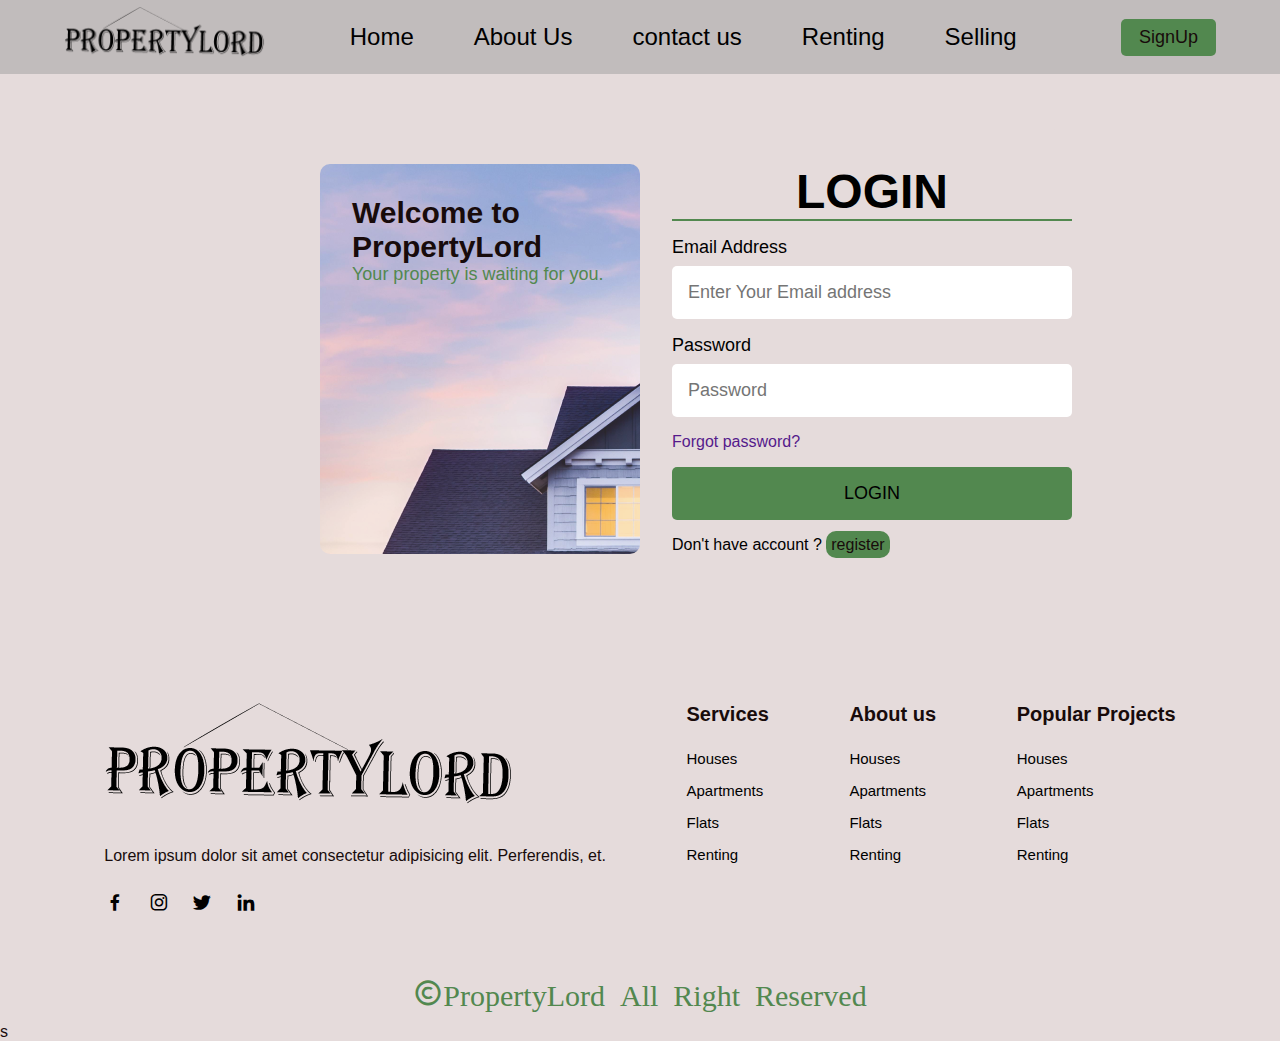
<file: design/login.html>
<!DOCTYPE html>
<html lang="en">

<head>
    <meta charset="UTF-8">
    <meta name="viewport" content="width=device-width, initial-scale=1.0">
    <title>Propertylord</title>
    <link rel="stylesheet" href="login.css">
    <!-- boxi icon links -->
    <link rel="stylesheet" href="https://unpkg.com/boxicons@latest/css/boxicons.min.css">
</head>

<body>
    <header class="sticky">
        <a href="#">
            <img src="img/logo.png" alt="">
        </a>
        <ul class="navbar open">
            <li><a href="#">Home</a></li>
            <li><a href="index.html#aboutus">About Us</a></li>
            <li><a href="#">contact us</a></li>
            <li><a href="#">Renting</a></li>
            <li><a href="#">Selling</a></li>
        </ul>
        <div class="h-btn">
            <!-- <a href="#" class="h-btn1 login">Login</a> -->
            <a href="#" class="h-btn2">SignUp</a>
            <div class="bx bx-menu" id="menu-icon"></div>
        </div>

    </header>

    <!-- login form -->
    <section class="form-section">
        <div class="login">
            <span class="close-btn"><a href="index.html">x</a></span>
            <div class="container">
                <div class="login-img">
                    <h3>Welcome to PropertyLord</h3>
                    <p>
                        Your property is waiting for you.
                    </p>
                </div>
                <form action="">
                    <div class="login-forms">
                        <div class="title">
                            <h1>LOGIN</h1>
                        </div>
                        <div class="input">
                            <label for="">Email Address</label>
                            <input type="text" name="email" id="email" placeholder="Enter Your Email address">
                        </div>
                        <div class="input">
                            <label for="">Password</label>
                            <input type="password" name="password" id="password" placeholder="Password">
                        </div>
                        <div class="input">
                            <a href="">Forgot password? </a>
                        </div>
                        <div class="input">
                            <input type="submit" name="login" id="login" value="LOGIN" class="login-btn">
                        </div>

                        <div class="input">
                            <p>Don't have account ? <span class="register-btn"><a
                                        href="registration.html">register</a></span></p>
                        </div>
                    </div>
                </form>
            </div>

        </div>
    </section>
    <!-- footer -->
    <section class="footer">
        <div class="footer-content">
            <img src="img/logo.png" alt="">
            <p>Lorem ipsum dolor sit amet consectetur adipisicing elit. Perferendis, et.
            </p>
            <div class="icons">
                <a href="#"><i class='bx bxl-facebook'></i></a>
                <a href="#"><i class='bx bxl-instagram'></i></a>
                <a href="#"><i class='bx bxl-twitter'></i></a>
                <a href="#"><i class='bx bxl-linkedin'></i></a>
            </div>
        </div>
        <div class="footer-content links">
            <h4>Services</h4>
            <li><a href="#">Houses</a></li>
            <li><a href="#">Apartments</a></li>
            <li><a href="#">Flats</a></li>
            <li><a href="#">Renting</a></li>
        </div>
        <div class="footer-content links">
            <h4>About us</h4>
            <li><a href="#">Houses</a></li>
            <li><a href="#">Apartments</a></li>
            <li><a href="#">Flats</a></li>
            <li><a href="#">Renting</a></li>
        </div>

        <div class="footer-content links">
            <h4>Popular Projects</h4>
            <li><a href="#">Houses</a></li>
            <li><a href="#">Apartments</a></li>
            <li><a href="#">Flats</a></li>
            <li><a href="#">Renting</a></li>
        </div>
    </section>
    <section class="cp">
        <div class="copyright">
            <i class='bx bx-copyright'>PropertyLord All Right Reserved</i>
        </div>
    </section>s

    <!-- js file -->
    <script src="script.js"></script>
</body>

</html>
</file>
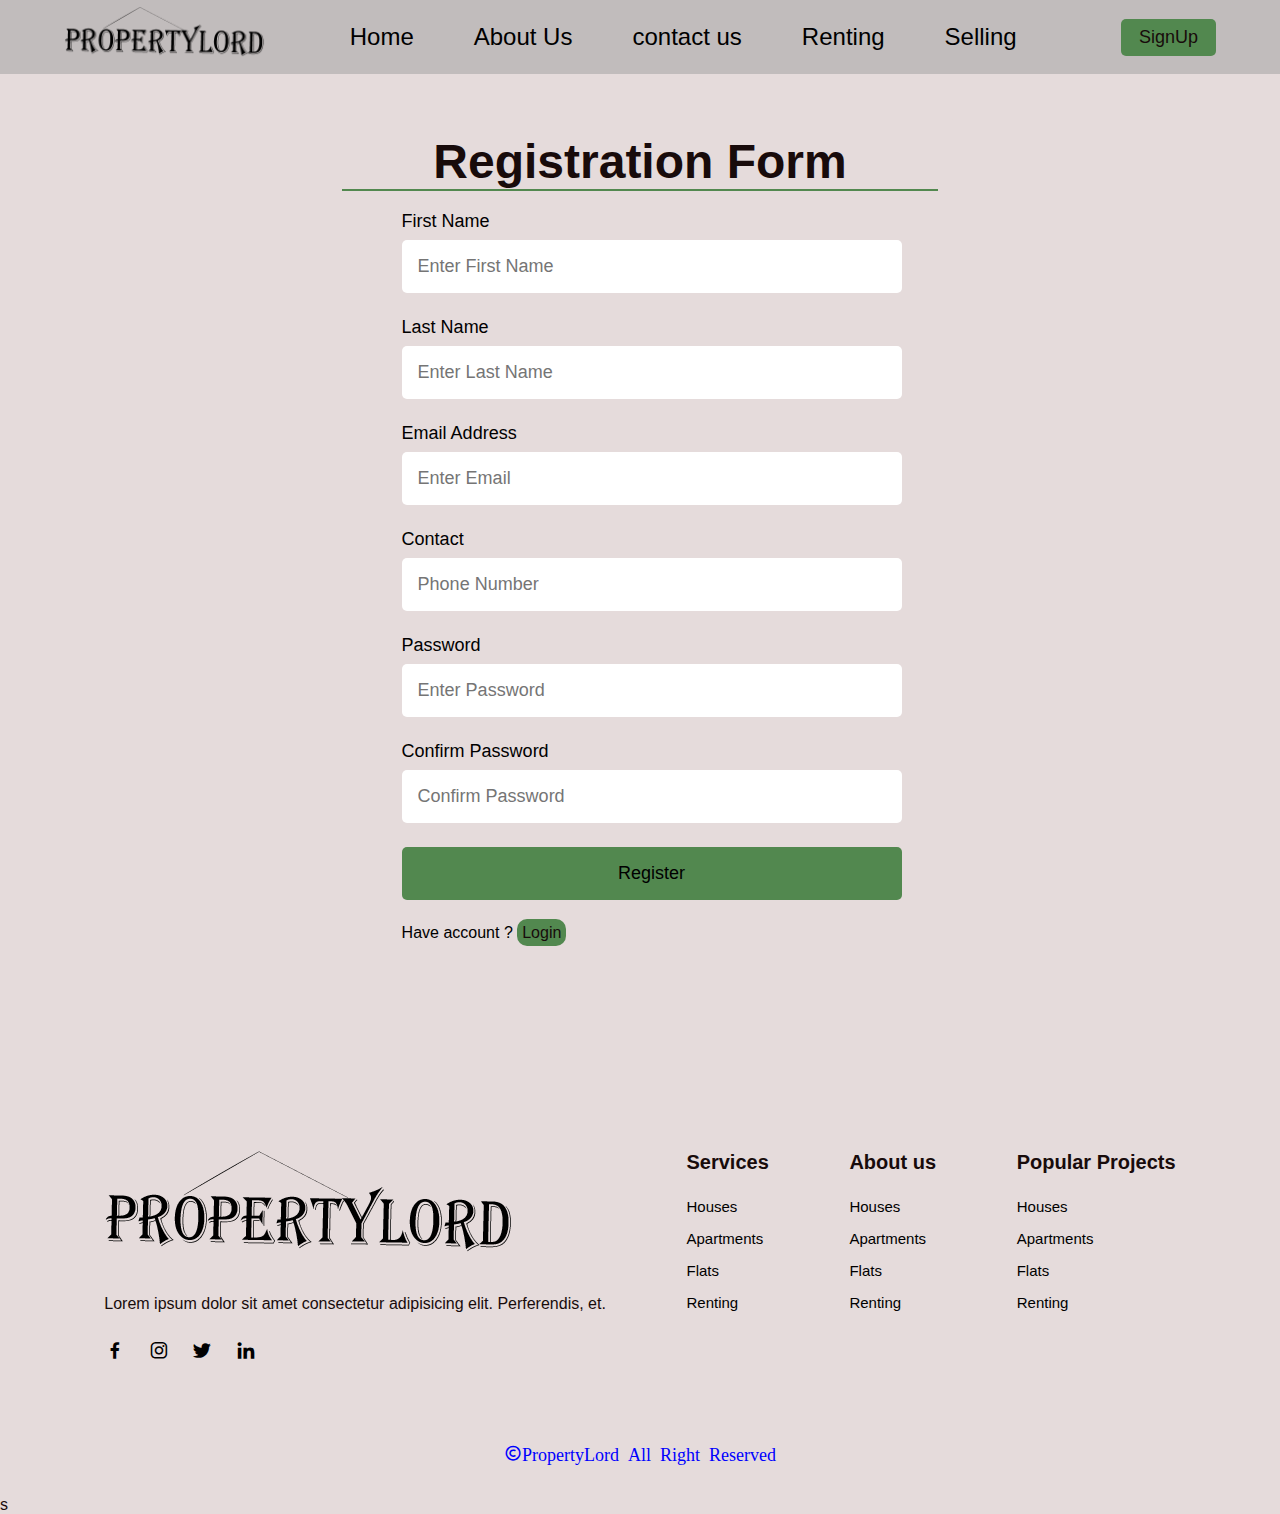
<file: design/registration.html>
<!DOCTYPE html>
<html lang="en">

<head>
    <meta charset="UTF-8">
    <meta name="viewport" content="width=device-width, initial-scale=1.0">
    <title>Propertylord</title>
    <link rel="stylesheet" href="registration.css">
    <!-- boxi icon links -->
    <link rel="stylesheet" href="https://unpkg.com/boxicons@latest/css/boxicons.min.css">    
</head>
<body>
    <header class="sticky">
        <a href="#">
            <img src="img/logo.png" alt="">
        </a>
        <ul class="navbar open">
            <li><a href="#">Home</a></li>
            <li><a href="index.html#aboutus">About Us</a></li>
            <li><a href="#">contact us</a></li>
            <li><a href="#">Renting</a></li>
            <li><a href="#">Selling</a></li>
        </ul>
        <div class="h-btn">
            <!-- <a href="#" class="h-btn1 login">Login</a> -->
            <a href="#" class="h-btn2">SignUp</a>
            <div class="bx bx-menu" id="menu-icon"></div>
        </div>
    </header>

    <!-- registration section -->
    <section>
    <div class="login">
        <span class="close-btn"><a href="">x</a></span>
        <div class="title">
            <h1>Registration Form</h1>
        </div>
        <div class="container">
            
            <form action="">
                <div class="login-forms">
                    <div class="input">
                        <label for="">First Name</label>
                        <input type="text" name="email" id="email" placeholder="Enter First Name" required>
                    </div>
                    <div class="input">
                        <label for="">Last Name</label>
                        <input type="text" name="email" id="email" placeholder="Enter Last Name" required>
                    </div>
                    <div class="input">
                        <label for="">Email Address</label>
                        <input type="email" name="email" id="email" placeholder="Enter Email " required>
                    </div>
                    <div class="input">
                        <label for="">Contact</label>
                        <input type="number" name="contact" id="contact" placeholder="Phone Number" required>
                    </div>
                    <div class="input">
                        <label for="">Password</label>
                        <input type="password" name="password" id="password" placeholder="Enter Password" required>
                    </div>
                    <div class="input">
                        <label for="">Confirm Password</label>
                        <input type="password" name="cpassword" id="cpassword" placeholder="Confirm Password"required>
                    </div>
                    <!-- <div class="input">
                        <a href="">Forgot password? </a>
                    </div> -->
                    <div class="input">
                        <input type="submit" name="login" id="login" value="Register" class="login-btn">
                    </div>
                    
                    <div class="input">
                        <p>Have account ? <span class="register-btn"><a href="login.html">Login</a></span></p>
                    </div>
                </div>
            </form>
        </div>

    </div>
</section>

    <!-- footer -->
    <section class="footer">
        <div class="footer-content">
            <img src="img/logo.png" alt="">
            <p>Lorem ipsum dolor sit amet consectetur adipisicing elit. Perferendis, et.
            </p>
            <div class="icons">
                <a href="#"><i class='bx bxl-facebook'></i></a>
                <a href="#"><i class='bx bxl-instagram'></i></a>
                <a href="#"><i class='bx bxl-twitter'></i></a>
                <a href="#"><i class='bx bxl-linkedin'></i></a>
            </div>
        </div>
        <div class="footer-content links">
            <h4>Services</h4>
            <li><a href="#">Houses</a></li>
            <li><a href="#">Apartments</a></li>
            <li><a href="#">Flats</a></li>
            <li><a href="#">Renting</a></li>
        </div>
        <div class="footer-content links">
            <h4>About us</h4>
            <li><a href="#">Houses</a></li>
            <li><a href="#">Apartments</a></li>
            <li><a href="#">Flats</a></li>
            <li><a href="#">Renting</a></li>
        </div>
        
        <div class="footer-content links">
            <h4>Popular Projects</h4>
            <li><a href="#">Houses</a></li>
            <li><a href="#">Apartments</a></li>
            <li><a href="#">Flats</a></li>
            <li><a href="#">Renting</a></li>
        </div>
    </section>
    <section class="cp">
        <div class="copyright">
            <i class='bx bx-copyright'>PropertyLord All Right Reserved</i>
        </div>
    </section>s
    

    <!-- js file -->
    <script src="script.js"></script>
</body>

</html>
</file>
<file: design/login.css>
*{
    padding: 0;
    margin: 0;
    box-sizing: border-box;
    text-decoration: none;
    list-style: none;
    border: none;
    outline: none;
    scroll-behavior: smooth;
    font-family: 'Segoe UI', Tahoma, Geneva, Verdana, sans-serif;
}

:root{
    --h1-font:5rem;
    --h2-font:2.9rem;
    --p-font:1.1rem;

    --bg-color:#e5dbdb;
    --text-color:#180b0b;
    --main-color:#52884f;
    --other-color:#000000;

}


body{
    background: var(--bg-color);
    color: var(--text-color);
}


header{
    width: 100%;
    position: fixed;
    top: 0;
    right: 0;
    z-index: 1000;
    display: flex;
    align-items: center;
    justify-content: space-between;
    background: transparent;
    padding:80px 15% 70px;
    transition: all .50s ease;

}
header.sticky{
    padding: 8px 15%;
    background:#c1bcbc;
    margin-bottom: 2rem;
}
.sticky a img{
    height: 3.5rem;
}


.logo   {
    height: auto;
    width: 100%;
    color: var(--text-color);
}
.navbar{
    display: flex;
    gap: 10px;
}

.navbar a{
    font-size: 1.5rem;
    padding: 10px 25px;
    /* font-size: var(--p-font); */
    font-weight: 500;
    color: var(--other-color);
    transition: all .40s ease;
    
}
.navbar a:hover{
    color: var(--text-color);
    border-bottom: 2px solid black;
    transform: translateY(-5px);
    
}

.h-btn{
    display: flex;
    align-items: center;
}

.h-btn2{
    display: inline-block;
    padding: 8px 18px;
    background: var(--main-color);
    color: var(--text-color);
    font-size: 18px;
    font-weight: 500;
    margin-left: 20px;
    transition: all .40s ease;
    border-radius: 5px;
}
.h-btn2:hover{
    transform: translateX(-7px);
    box-shadow: 2px 5px 10px rgb(80, 76, 76);
}
.h-btn1{
    display: inline-block;
    padding: 8px 20px;
    background: var(--main-color);
    color: var(--text-color);
    font-size: 18px;
    font-weight: 500;
    margin-left: 20px;
    transition: all .40s ease;  
    border-radius: 5px;
}
.h-btn1:hover{
    transform: translateX(-7px);
    box-shadow: 2px 5px 10px rgb(80, 76, 76);
}
#menu-icon{
    color: var(--text-color);
    font-size: 36px;
    margin-left: 5px;
    z-index:10001;
    display: none;
}

section{
    padding:80px 15% 70px;
}

.home{
    margin-top:1rem;
    position: relative;
    height: 100vh;
    width: 100%;
    display: grid;
    grid-template-columns: repeat(2, 1fr);
    align-items: center;
    gap: 4.5rem;
}


.home-text h1{
    font-size: var(--h1-font);
    line-height: 1.2;
    margin-bottom: 20px;
}

.home-text p{
    font-size: var(--p-font);
    color: var(--other-color);
    line-height: 30px;
    margin-bottom: 2rem;

}

.h-search form{
    position: relative;
    width:480px;
    max-width: 100%;
}
.h-search form input:first-child{
    display: inline-block;
    width: 100%;
    padding: 17px 130px 16px 15px;
    border: 2px solid var(--main-color);
    border-radius: .4rem;
}

.h-search form input:last-child{
    position: absolute;
    display: inline-block;
    padding: 12px 30px;
    background: var(--main-color);
    color: var(--text-color);
    font-size: 14px;
    cursor: pointer;
    border-radius: .4rem;
    box-shadow: 0px 0px 5px #fff,0px 0px 15px #868686;
    top: 5px;
    right: 6px;
}

.home-img{
    width: 600px;
    height: 600px;
   
}

.home-img img{
    width: 100%;
    height: 100%;
    object-fit: contain;
    margin-right: 2rem;

}

.footer{
    display: flex;
    justify-content: space-around;
    flex-wrap: wrap
    
}

.footer-content h4{
    margin-bottom: 1.5rem;
    font-size: 20px;

}
.footer-content li{
    margin-bottom: 15px;
   
}
.footer-content li a{
    display: block;
    font-size: var(--h1-font);
    
    color: var(--other-color);
    font-size: 15px;
    font-weight: 500;
    transition: all .40s ease;
}
.footer-content li a:hover{
    transform: translateY(-3px) translateX(-5px);
    color: var(--text-color);
}
.footer-content p{
    color: var(--p-font);
    line-height: 30px;
    font-size: var(--p-font);
    margin: 20px 0;
}
.cp{
    padding-top: 0%;
    padding-bottom:10px;
}
.copyright{
    cursor: pointer;
    font-weight: 500;
    text-align: center;
    font-size: 30px;
    font-family:'Franklin Gothic Medium', 'Arial Narrow', Arial, sans-serif;
    color:var(--main-color);
    
}
.icons a{
    display: inline-block;
    font-size: 22px;
    color: var(--other-color);
    margin-right: 17px;
    transition: all .40s ease;
}
.icons a:hover{
    transform: translateY(-5px);
    color: var(--text-color);
}
/* form css */
.form-section{
    padding-top: 5rem;
    padding-bottom: 0rem;
}
.login{
    margin: 3rem auto;
    /* position: absolute;  */
    width: max-content;
    padding: 1rem ;
    background-color: var(--bg-color);
    border-radius: 5px;
}
.close-btn{
    position: absolute;
    top: 10px;
    right:25px;
    font-size: 24px;
}
.close-btn a{
    text-decoration: none;
    color: black;
    font-family: 'Segoe UI', Tahoma, Geneva, Verdana, sans-serif;
}

.container{
    color: var(--other-color);
    display: grid;
    grid-template-columns: repeat(2, 1fr);
    gap: 0rem;
    padding: 20px 10% 15px;
}
.title{
    border-bottom: 2px solid var(--main-color);
    position: relative;
    text-align: center;
    font-size: 24px;
}
.login-img {
    background-image: url(img/hero.png);
    width: 20rem;
    padding: 2rem;
    margin-right: 2rem;
    border-radius: 10px;
}
.login-img h3{
    display: block;
    width: 100%;
    font-size: 30px;
    color: var(--text-color);
}
.login-img p{
    font-size: 18px;
    color: #52884f;
}
.login-forms{
    display: flex;
    flex-direction: column;
    gap: 1rem;
    font-weight: 500;
    font-family: 'Segoe UI', Tahoma, Geneva, Verdana, sans-serif;
    width: max-content;
}
.login-forms a{
    text-decoration: none;
    margin-left: 0px;
    
}
.input{
    display: grid;
    gap: .5rem;
}
.input label{
    font-size: 18px;
}
.input input{
    padding: 1rem;
    border-radius: 5px;
    border: none;
    font-size: 18px;
    width: 400px;
}
.login-btn{
    background: var(--main-color);
    border-radius: 5px;
    border: none;
    cursor: pointer;
}
.login-btn:hover{
    box-shadow: 2px 5px 10px rgb(80, 76, 76);
}
.register-btn{
    background-color: var(--main-color);
    padding: 5px;
    border-radius: 10px;
    cursor: pointer;
}
.register-btn a{
    color: var(--text-color);
}
.register-btn:hover{
    box-shadow: 2px 5px 10px rgb(80, 76, 76);
}
@media(max-width:1080px){
    .login{
        width: max-content;
    }
    .login-img{
        display: none;
    }
    .login-forms{
        gap: 1.5rem;
        width: 400px;
        margin-right: 5rem;
    }
    .container{
        color: var(--other-color);
        display: grid;
        grid-template-columns: repeat(1,1fr);
    }

}
/* form css end */

@media (max-width:1790px){
    section{
        padding: 70px 6% 60px;
    }
    header.sticky{
        padding: 7px 6%;
    }
    .feature{
        padding: 40px 6% 30px;
    }
    .home{
        margin-bottom: 6rem;
    }

}
@media (max-width:1425px){
    :root{
        --h1-font:4.5rem;
        --h2-font:2rem;
        --p-font:1rem;
    }
    .home-img{
        width: 540px;
        height: 540px;
    }
    .home-img img{
        width: 100%;
        height: 100%;
        object-fit: contain;
    }
    section{
        padding: 70px 5% 60px;
    }
    header.sticky{
        padding: 7px 5%;
    }
    .feature{
        padding: 40px 5% 30px;
    }
}
@media(max-width:1170px){
    #menu-icon{
        display: block;
        margin-left: 20px;
        }
    .navbar{
        position: absolute;
        top: 100%;
        right: -100px;
        width: 295px;
        height: 100vh;
        text-align: left;
        display: flex;
        flex-direction: column;
        background:#c1bcbc;
        padding:20px 15px;
        gap:0.5rem;
        transition: all .50s ease;
    }

    .navbar a{
        display: block;
        font-size: 20px;
        padding: 15px;
    }
    .navbar.open{
        right: -100%;
    }
    :root{
        --h1-font:4rem;
        --h2-font:2rem;
        --p-font:1rem;
    }
    .home{
        grid-template-columns: 1fr;
        gap: 1rem;
        height: 120vh;
    }
    .home-text{
        order: 2;
        width: 100%;
        max-width: 900px;
        margin-top: -6rem;
        text-align: center;
        text-align:left;
    }
    .home-img{
        width: 480px;
        height: 480px;
        margin: 0 auto;
    }
    .feature{
        margin-top: -10rem;
    }
    .about{
        grid-template-columns: 1fr;

    }

}
@media(max-width:570px){
    :root{
        --h1-font:3rem;
        --h2-font:1.5rem;
        --p-font:1rem;
    }
    .home{
        margin-top: 0px;
        gap: 5px;
        height: 110vh;
    }
    .home-img{
        width: 450px;
        height: 450px;
    }
    .footer-content img,.footer-content p{
        margin-left: 2rem;
    }
    .icons{
        text-align: center;
    }

    .links{
        margin-left: .5rem;

    }


}
</file>
<file: design/registration.css>
*{
    padding: 0;
    margin: 0;
    box-sizing: border-box;
    text-decoration: none;
    list-style: none;
    border: none;
    outline: none;
    scroll-behavior: smooth;
    font-family: 'Segoe UI', Tahoma, Geneva, Verdana, sans-serif;
}

:root{
    --h1-font:5rem;
    --h2-font:2.9rem;
    --p-font:1.1rem;

    --bg-color:#e5dbdb;
    --text-color:#180b0b;
    --main-color:#52884f;
    --other-color:#000000;

}


body{
    background: var(--bg-color);
    color: var(--text-color);
}


header{
    width: 100%;
    position: fixed;
    top: 0;
    right: 0;
    z-index: 1000;
    display: flex;
    align-items: center;
    justify-content: space-between;
    background: transparent;
    padding:80px 15% 70px;
    transition: all .50s ease;

}
header.sticky{
    padding: 8px 15%;
    background:#c1bcbc;
    margin-bottom: 2rem;
}
.sticky a img{
    height: 3.5rem;
}


.logo   {
    height: auto;
    width: 100%;
    color: var(--text-color);
}
.navbar{
    display: flex;
    gap: 10px;
}

.navbar a{
    font-size: 1.5rem;
    padding: 10px 25px;
    /* font-size: var(--p-font); */
    font-weight: 500;
    color: var(--other-color);
    transition: all .40s ease;
    
}
.navbar a:hover{
    color: var(--text-color);
    border-bottom: 2px solid black;
    transform: translateY(-5px);
    
}

.h-btn{
    display: flex;
    align-items: center;
}

.h-btn2{
    display: inline-block;
    padding: 8px 18px;
    background: var(--main-color);
    color: var(--text-color);
    font-size: 18px;
    font-weight: 500;
    margin-left: 20px;
    transition: all .40s ease;
    border-radius: 5px;
}
.h-btn2:hover{
    transform: translateX(-7px);
    box-shadow: 2px 5px 10px rgb(80, 76, 76);
}
.h-btn1{
    display: inline-block;
    padding: 8px 20px;
    background: var(--main-color);
    color: var(--text-color);
    font-size: 18px;
    font-weight: 500;
    margin-left: 20px;
    transition: all .40s ease;  
    border-radius: 5px;
}
.h-btn1:hover{
    transform: translateX(-7px);
    box-shadow: 2px 5px 10px rgb(80, 76, 76);
}
#menu-icon{
    color: var(--text-color);
    font-size: 36px;
    margin-left: 5px;
    z-index:10001;
    display: none;
}

section{
    padding:80px 15% 70px;
}

.home{
    margin-top:1rem;
    position: relative;
    height: 100vh;
    width: 100%;
    display: grid;
    grid-template-columns: repeat(2, 1fr);
    align-items: center;
    gap: 4.5rem;
}


.home-text h1{
    font-size: var(--h1-font);
    line-height: 1.2;
    margin-bottom: 20px;
}

.home-text p{
    font-size: var(--p-font);
    color: var(--other-color);
    line-height: 30px;
    margin-bottom: 2rem;

}

.h-search form{
    position: relative;
    width:480px;
    max-width: 100%;
}
.h-search form input:first-child{
    display: inline-block;
    width: 100%;
    padding: 17px 130px 16px 15px;
    border: 2px solid var(--main-color);
    border-radius: .4rem;
}

.h-search form input:last-child{
    position: absolute;
    display: inline-block;
    padding: 12px 30px;
    background: var(--main-color);
    color: var(--text-color);
    font-size: 14px;
    cursor: pointer;
    border-radius: .4rem;
    box-shadow: 0px 0px 5px #fff,0px 0px 15px #868686;
    top: 5px;
    right: 6px;
}

.home-img{
    width: 600px;
    height: 600px;
   
}

.home-img img{
    width: 100%;
    height: 100%;
    object-fit: contain;
    margin-right: 2rem;

}

.footer{
    display: flex;
    justify-content: space-around;
    flex-wrap: wrap
    
}

.footer-content h4{
    margin-bottom: 1.5rem;
    font-size: 20px;

}
.footer-content li{
    margin-bottom: 15px;
   
}
.footer-content li a{
    display: block;
    font-size: var(--h1-font);
    
    color: var(--other-color);
    font-size: 15px;
    font-weight: 500;
    transition: all .40s ease;
}
.footer-content li a:hover{
    transform: translateY(-3px) translateX(-5px);
    color: var(--text-color);
}
.footer-content p{
    color: var(--p-font);
    line-height: 30px;
    font-size: var(--p-font);
    margin: 20px 0;
}
.cp{
    padding:18px 15% 30px;
}
.copyright{
    cursor: pointer;
    font-weight: 500;
    text-align: center;
    font-size: large;
    font-family:'Franklin Gothic Medium', 'Arial Narrow', Arial, sans-serif;
    color: blue;
    
}
.icons a{
    display: inline-block;
    font-size: 22px;
    color: var(--other-color);
    margin-right: 17px;
    transition: all .40s ease;
}
.icons a:hover{
    transform: translateY(-5px);
    color: var(--text-color);
}
/* form css */
:root{
    --h1-font:5rem;
    --h2-font:2.9rem;
    --p-font:1.1rem;

    --bg-color:#e5dbdb;
    --text-color:#180b0b;
    --main-color:#52884f;
    --other-color:#000000;

}

.login{
    margin: 3rem auto;
    /* position: absolute;  */
    width: max-content;
    padding: 1rem ;
    background-color: var(--bg-color);
    border-radius: 5px;
}
.close-btn{
    position: absolute;
    top: 10px;
    right:25px;
    font-size: 24px;
}
.close-btn a{
    text-decoration: none;
    color: black;
    font-family: 'Segoe UI', Tahoma, Geneva, Verdana, sans-serif;
}

.container{
    color: var(--other-color);
    display: grid;
    grid-template-columns: repeat(1, 1fr);
    padding: 20px 10% 15px;
}
.title{
    border-bottom: 2px solid var(--main-color);
    position: relative;
    text-align: center;
    font-size: 24px;
}
.login-img {
    background-image: url(img/hero.png);
    width: 20rem;
    padding: 2rem;
    margin-right: 2rem;
    border-radius: 10px;
}
.login-img h3{
    display: block;
    width: 100%;
    font-size: 30px;
    color: var(--text-color);
}
.login-img p{
    font-size: 18px;
    color: #52884f;
}
.login-forms{
    display: flex;
    flex-direction: column;
    gap: 1.5rem;
    width: 500px;
    margin-right: 6rem;
    font-weight: 500;
    font-family: 'Segoe UI', Tahoma, Geneva, Verdana, sans-serif;
}
.login-forms a{
    text-decoration: none;
    
}
.input{
    display: grid;
    gap: .5rem;
}
.input label{
    font-size: 18px;
}
.input input{
    padding: 1rem;
    border-radius: 5px;
    border: none;
    font-size: 18px;
}
.login-btn{
    background: var(--main-color);
    border-radius: 5px;
    border: none;
    cursor: pointer;
}
.login-btn:hover{
    box-shadow: 2px 5px 10px rgb(80, 76, 76);
}
.register-btn{
    background-color: var(--main-color);
    padding: 5px;
    border-radius: 10px;
    cursor: pointer;
}
.register-btn a{
    color: var(--text-color);
}
.register-btn:hover{
    box-shadow: 2px 5px 10px rgb(80, 76, 76);
}

@media(max-width:1080px){
    .login{
        width: max-content;
    }
    .login-img{
        display: none;
    }
    .login-forms{
        gap: .5rem;
        width: 300px;
        margin-right: 5rem;
    }
    .container{
        color: var(--other-color);
        display: grid;
        grid-template-columns: repeat(1,1fr);
    }

}
/* form css end */

@media (max-width:1790px){
    section{
        padding: 70px 6% 60px;
    }
    header.sticky{
        padding: 7px 6%;
    }
    .feature{
        padding: 40px 6% 30px;
    }
    .home{
        margin-bottom: 6rem;
    }

}
@media (max-width:1425px){
    :root{
        --h1-font:4.5rem;
        --h2-font:2rem;
        --p-font:1rem;
    }
    .home-img{
        width: 540px;
        height: 540px;
    }
    .home-img img{
        width: 100%;
        height: 100%;
        object-fit: contain;
    }
    section{
        padding: 70px 5% 60px;
    }
    header.sticky{
        padding: 7px 5%;
    }
    .feature{
        padding: 40px 5% 30px;
    }
}
@media(max-width:1170px){
    #menu-icon{
        display: block;
        margin-left: 20px;
        }
    .navbar{
        position: absolute;
        top: 100%;
        right: -100px;
        width: 295px;
        height: 100vh;
        text-align: left;
        display: flex;
        flex-direction: column;
        background:#c1bcbc;
        padding:20px 15px;
        gap:0.5rem;
        transition: all .50s ease;
    }

    .navbar a{
        display: block;
        font-size: 20px;
        padding: 15px;
    }
    .navbar.open{
        right: -100%;
    }
    :root{
        --h1-font:4rem;
        --h2-font:2rem;
        --p-font:1rem;
    }
    .home{
        grid-template-columns: 1fr;
        gap: 1rem;
        height: 120vh;
    }
    .home-text{
        order: 2;
        width: 100%;
        max-width: 900px;
        margin-top: -6rem;
        text-align: center;
        text-align:left;
    }
    .home-img{
        width: 480px;
        height: 480px;
        margin: 0 auto;
    }
    .feature{
        margin-top: -10rem;
    }
    .about{
        grid-template-columns: 1fr;

    }

}
@media(max-width:570px){
    :root{
        --h1-font:3rem;
        --h2-font:1.5rem;
        --p-font:1rem;
    }
    .home{
        margin-top: 0px;
        gap: 5px;
        height: 110vh;
    }
    .home-img{
        width: 450px;
        height: 450px;
    }
    .links{
        margin-bottom: 2rem;
    }


}
</file>
